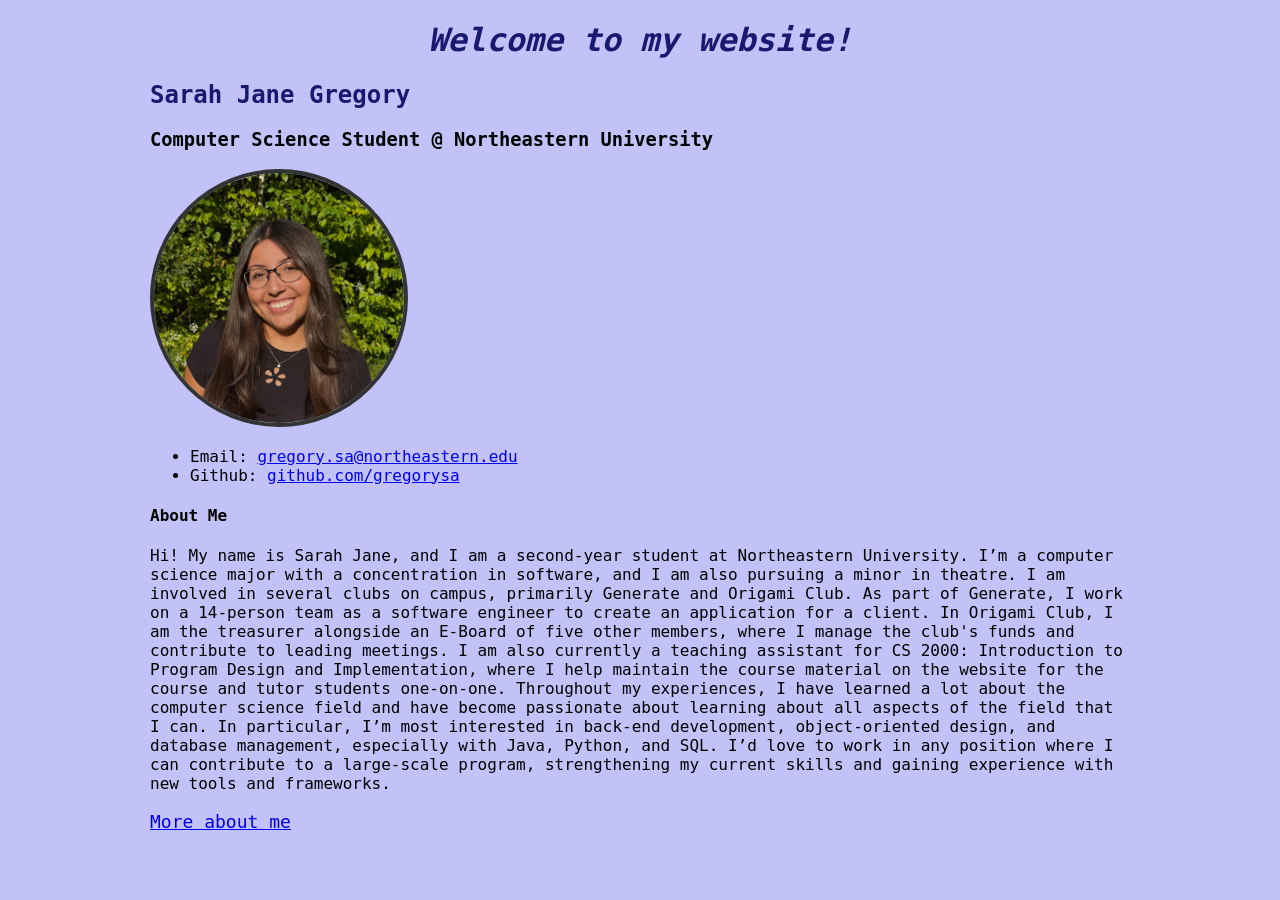
<file: index.html>
<!DOCTYPE html>
<html lang="en">
<head>
    <meta charset="UTF-8">
    <meta name="viewport" content="width=device-width, initial-scale=1.0">
    <title>Home </title>
    <link rel="stylesheet" href="styles.css">
</head>
<body>
    <h1 id="title">Welcome to my website!</h1>
    <h2>Sarah Jane Gregory</h2>
    <h3>Computer Science Student @ Northeastern University</h3>

    <p>
        <img id="headshot"
        src="sarah-jane-gregory-headshot.jpg" 
        alt="Sarah Jane Gregory headshot"
        width="250"
        >
        <ul>
            <li>Email: <a href="mailto:gregory.sa@northeastern.edu">gregory.sa@northeastern.edu</a></li>
            <li>Github: <a href="https://github.com/gregorysa">github.com/gregorysa</a></li>
        </ul>
    </p>


    <h4>About Me</h4>
    <p>
        Hi! My name is Sarah Jane, and I am a second-year student at Northeastern University. I’m a 
        computer science major with a concentration in software, and I am also pursuing a minor in 
        theatre. I am involved in several clubs on campus, primarily Generate and Origami Club. As 
        part of Generate, I work on a 14-person team as a software engineer to create an application 
        for a client. In Origami Club, I am the treasurer alongside an E-Board of five other members, 
        where I manage the club's funds and contribute to leading meetings. I am also currently a 
        teaching assistant for CS 2000: Introduction to Program Design and Implementation, where I 
        help maintain the course material on the website for the course and tutor students one-on-one. 
        Throughout my experiences, I have learned a lot about the computer science field and have 
        become passionate about learning about all aspects of the field that I can. In particular, 
        I’m most interested in back-end development, object-oriented design, and database management, 
        especially with Java, Python, and SQL. I’d love to work in any position where I can contribute 
        to a large-scale program, strengthening my current skills and gaining experience with new tools 
        and frameworks.
    </p>

    <p class="link"><a href="experience.html">More about me</a></p>
</body>
</html>
</file>
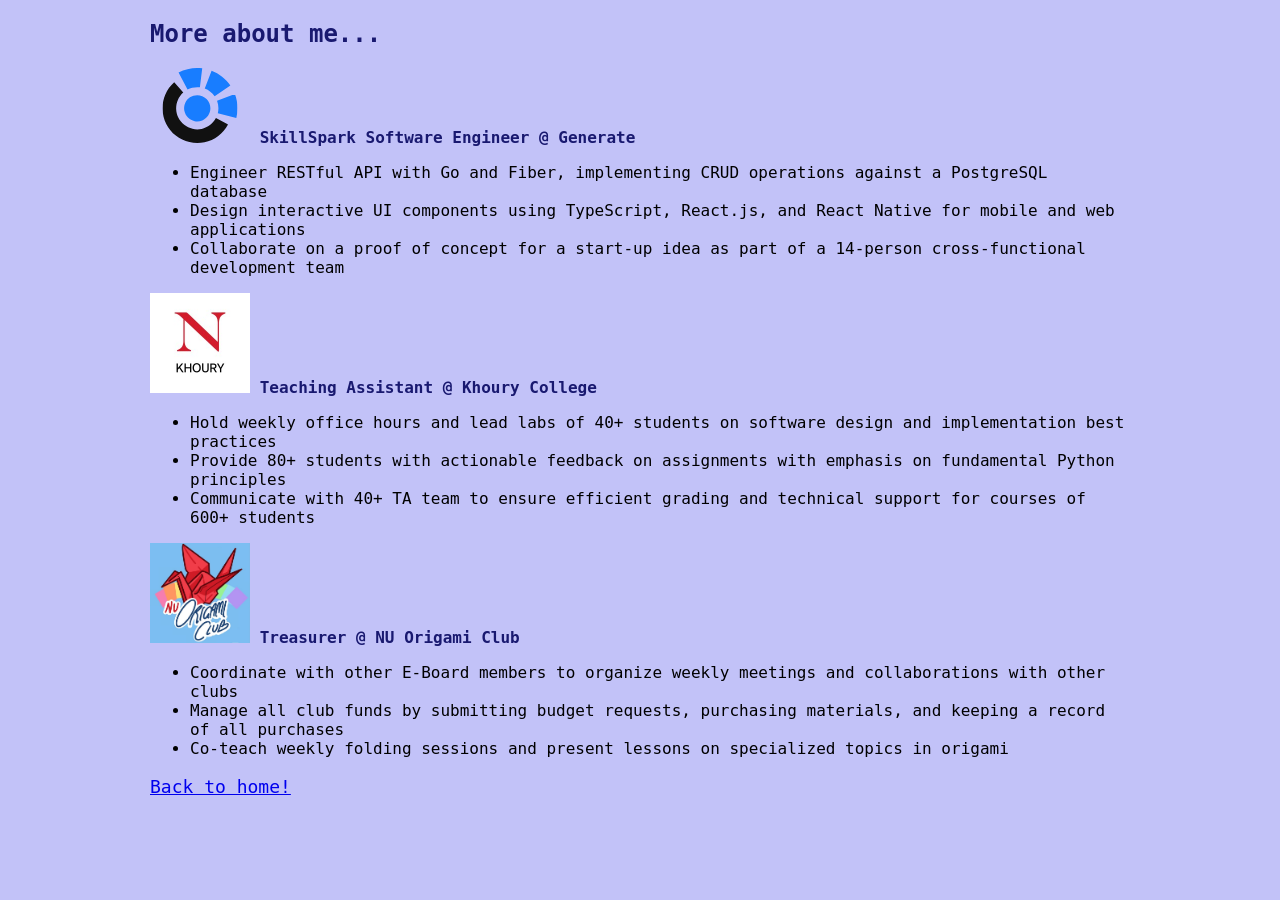
<file: experience.html>
<!DOCTYPE html>
<html lang="en">
<head>
    <meta charset="UTF-8">
    <meta name="viewport" content="width=device-width, initial-scale=1.0">
    <title>Experience </title>
    <link rel="stylesheet" href="styles.css">
</head>
<body>
    <h2>More about me...</h2>

    <p>
        <img
        src="generate-logo.svg" 
        alt="Generate logo"
        width="100"
        >
        <strong id="exp">SkillSpark Software Engineer @ Generate</strong>
        <ul>
            <li>Engineer RESTful API with Go and Fiber, implementing CRUD operations against a PostgreSQL database</li>
            <li>Design interactive UI components using TypeScript, React.js, and React Native for mobile and web applications</li>
            <li>Collaborate on a proof of concept for a start-up idea as part of a 14-person cross-functional development team</li>
        </ul>
    </p>

    <p>
        <img
        src="khoury-college-logo.jpeg" 
        alt="Khoury logo"
        width="100"
        >
        <strong id="exp">Teaching Assistant @ Khoury College</strong>
        <ul>
            <li>Hold weekly office hours and lead labs of 40+ students on software design and implementation best practices</li>
            <li>Provide 80+ students with actionable feedback on assignments with emphasis on fundamental Python principles</li>
            <li>Communicate with 40+ TA team to ensure efficient grading and technical support for courses of 600+ students</li>
        </ul>
    </p>

    <p>
        <img
        src="nu-origami-club-logo.jpg"
        alt="Origami Club logo"
        width="100"
        >
        <strong id="exp">Treasurer @ NU Origami Club</strong>
        <ul>
            <li>Coordinate with other E-Board members to organize weekly meetings and collaborations with other clubs</li>
            <li>Manage all club funds by submitting budget requests, purchasing materials, and keeping a record of all purchases</li>
            <li>Co-teach weekly folding sessions and present lessons on specialized topics in origami</li>
        </ul>
    </p>

    <p class="link"><a id="nav" href="index.html">Back to home!</a></p>
</body>
</html>
</file>
<file: styles.css>
#title {
    text-align: center;
    font-family: "Monaco", monospace;
    font-style: italic;
    color:rgb(25, 25, 112);
    font-size: 300;
}
body {
    background-color:rgb(194, 194, 248);
    font-family: "Monaco", monospace;
    margin-left: 150px;
    margin-right: 150px;
}
#headshot {
    border-radius: 50%;
    border: 4px solid #333;
}
h2 {
    color: midnightblue;
}
#exp {
    color:midnightblue;
}
.link {
    font-size: large;
}
</file>
